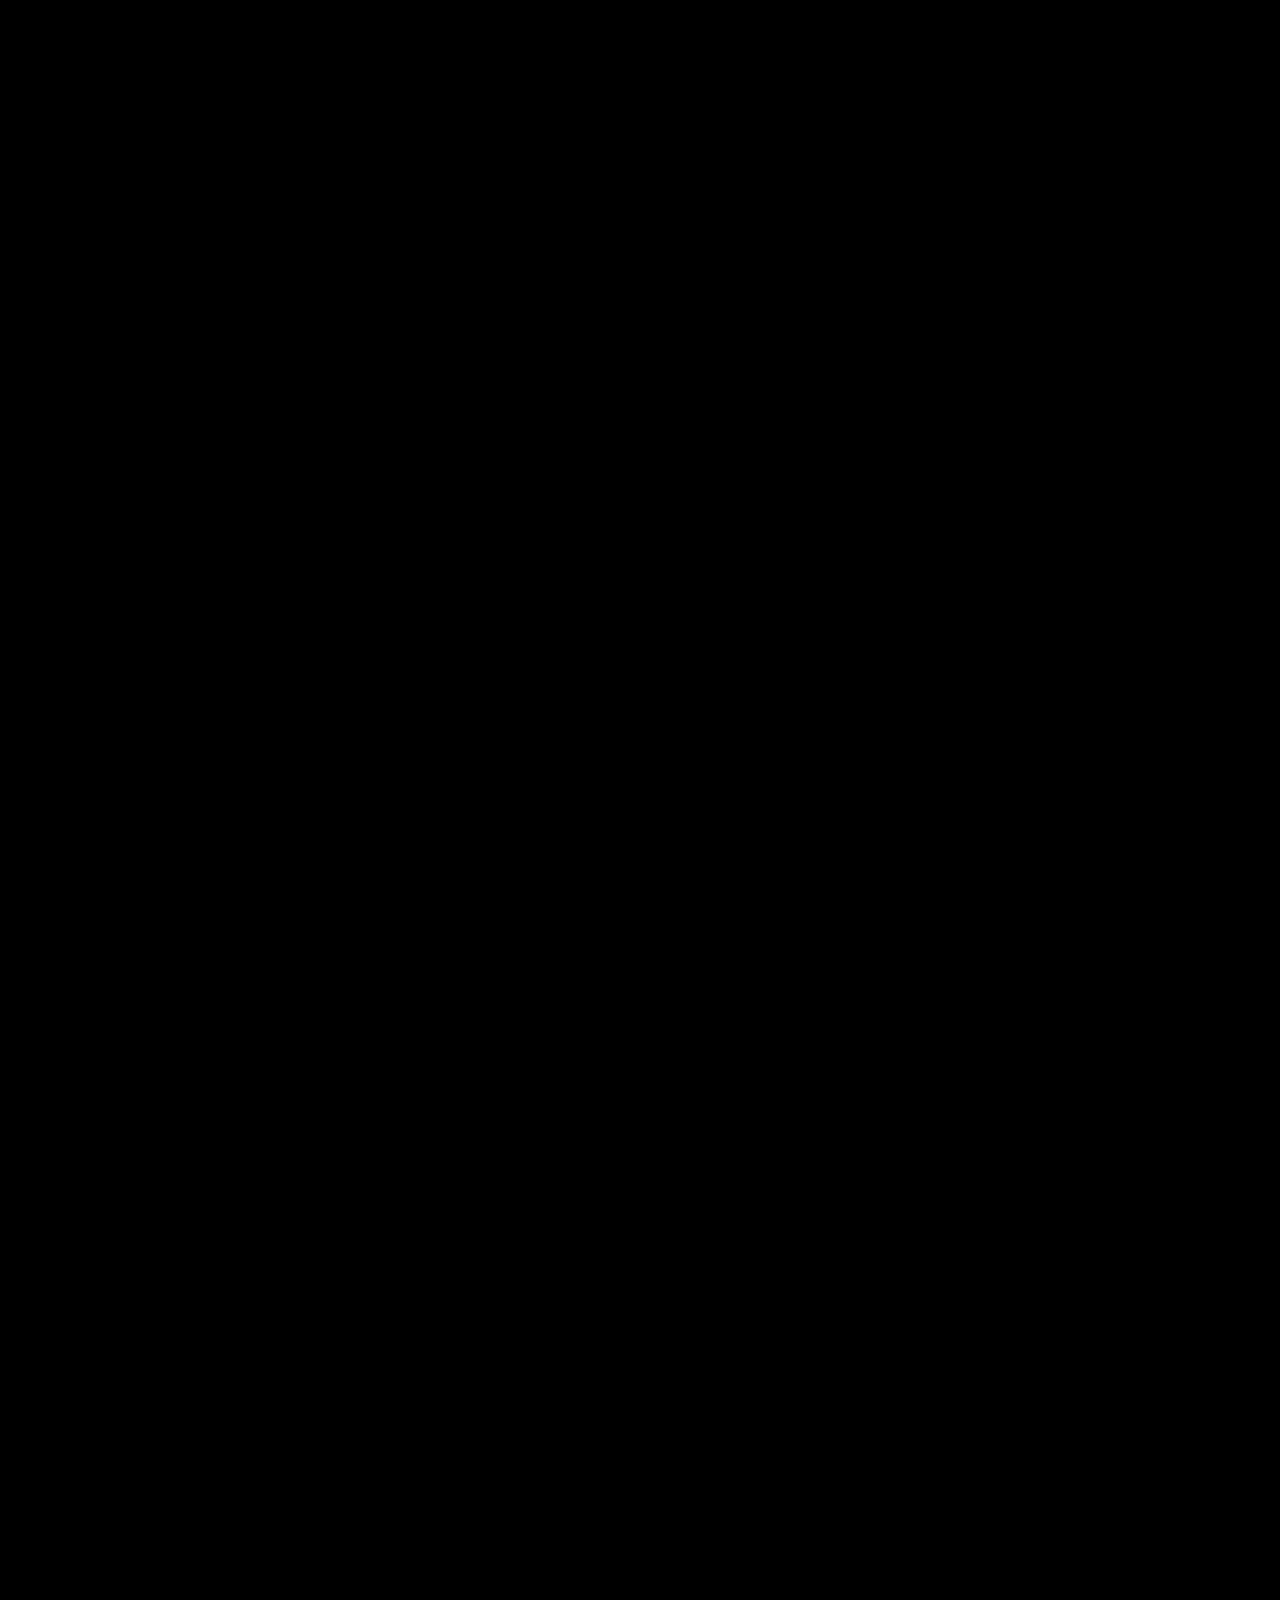
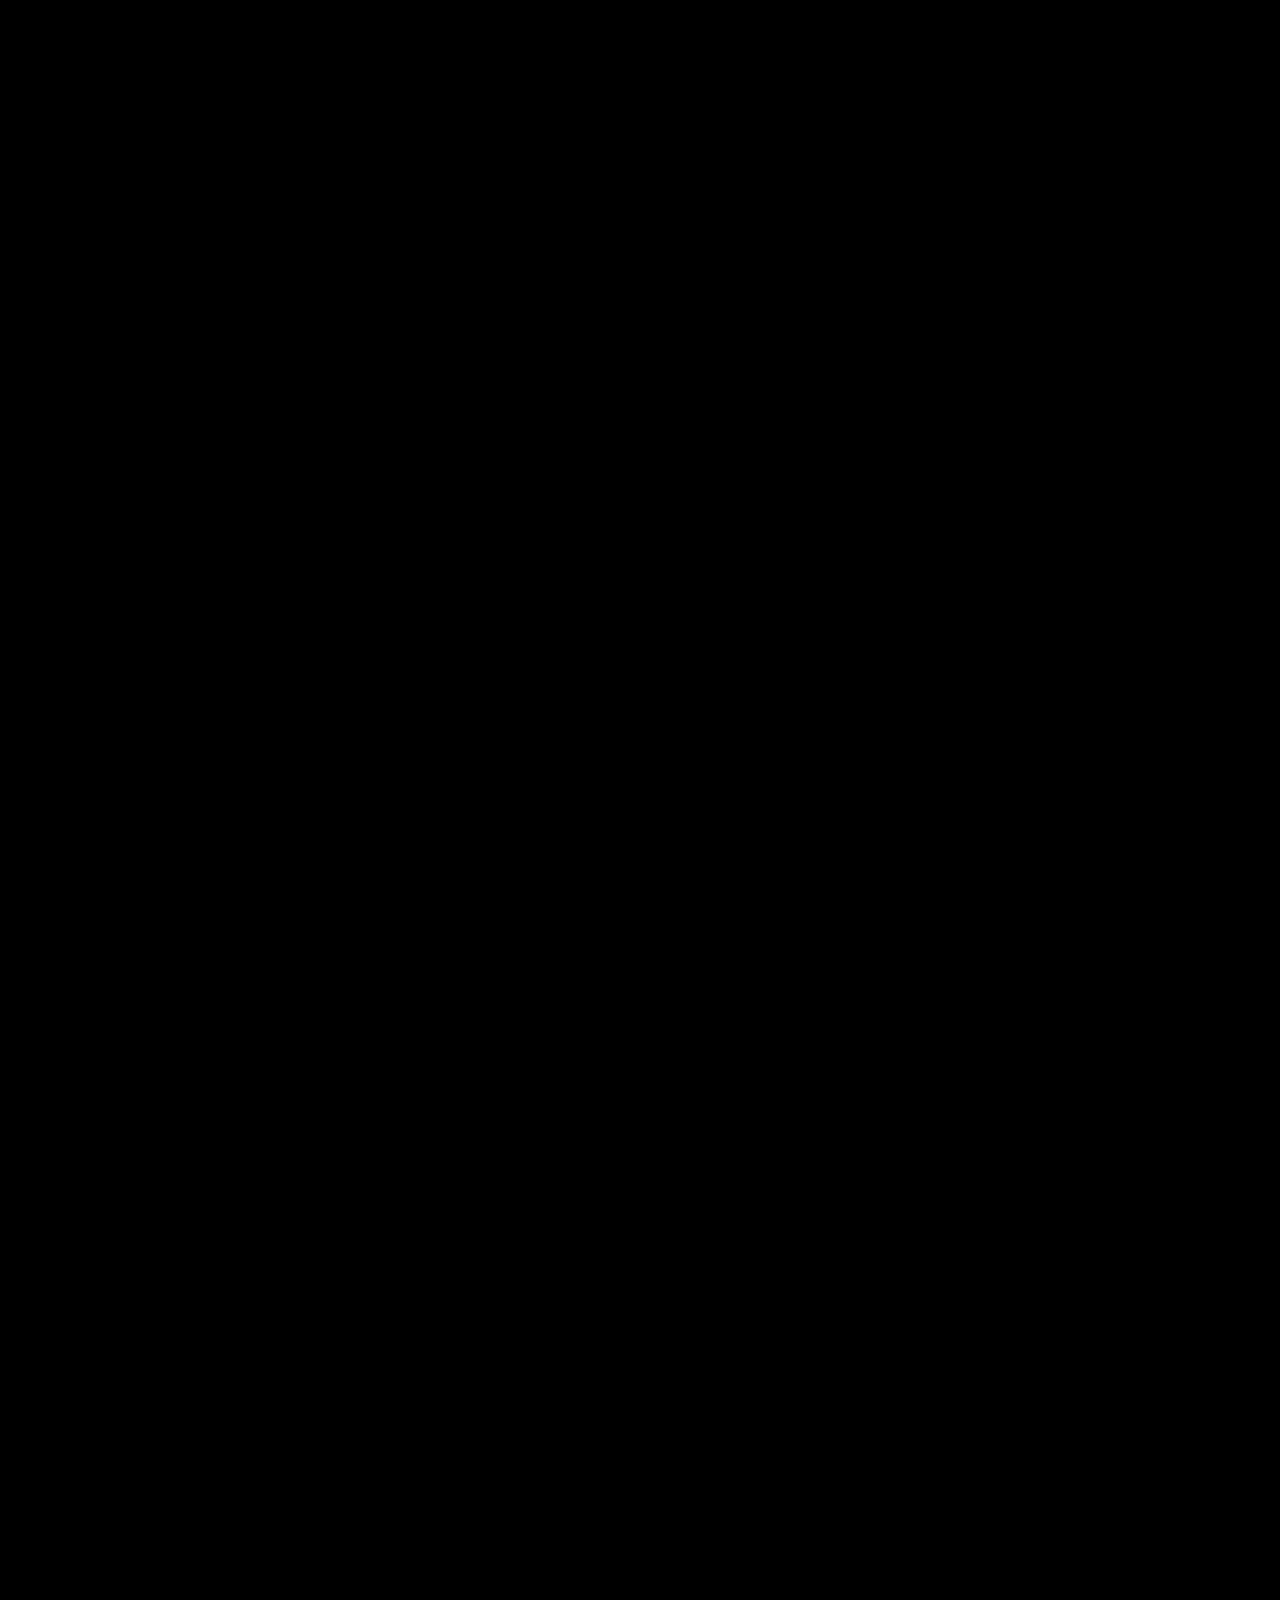
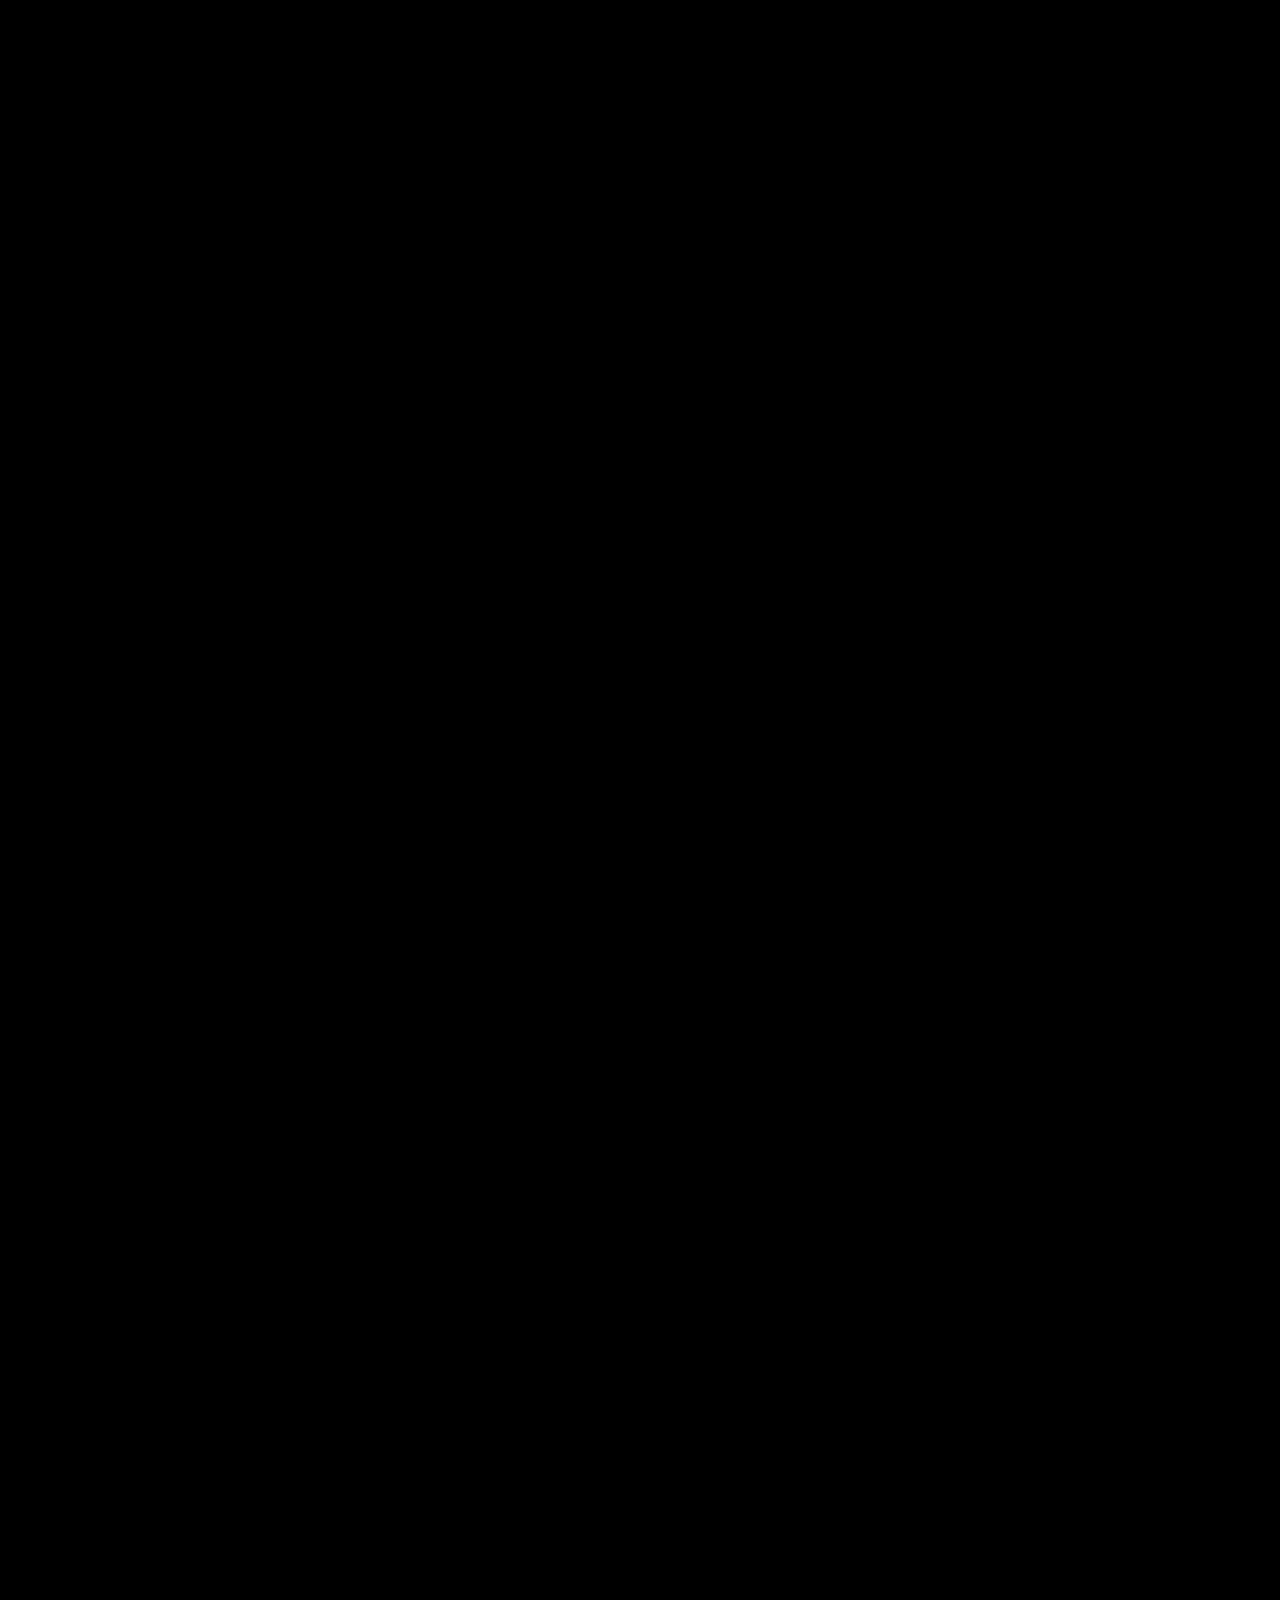
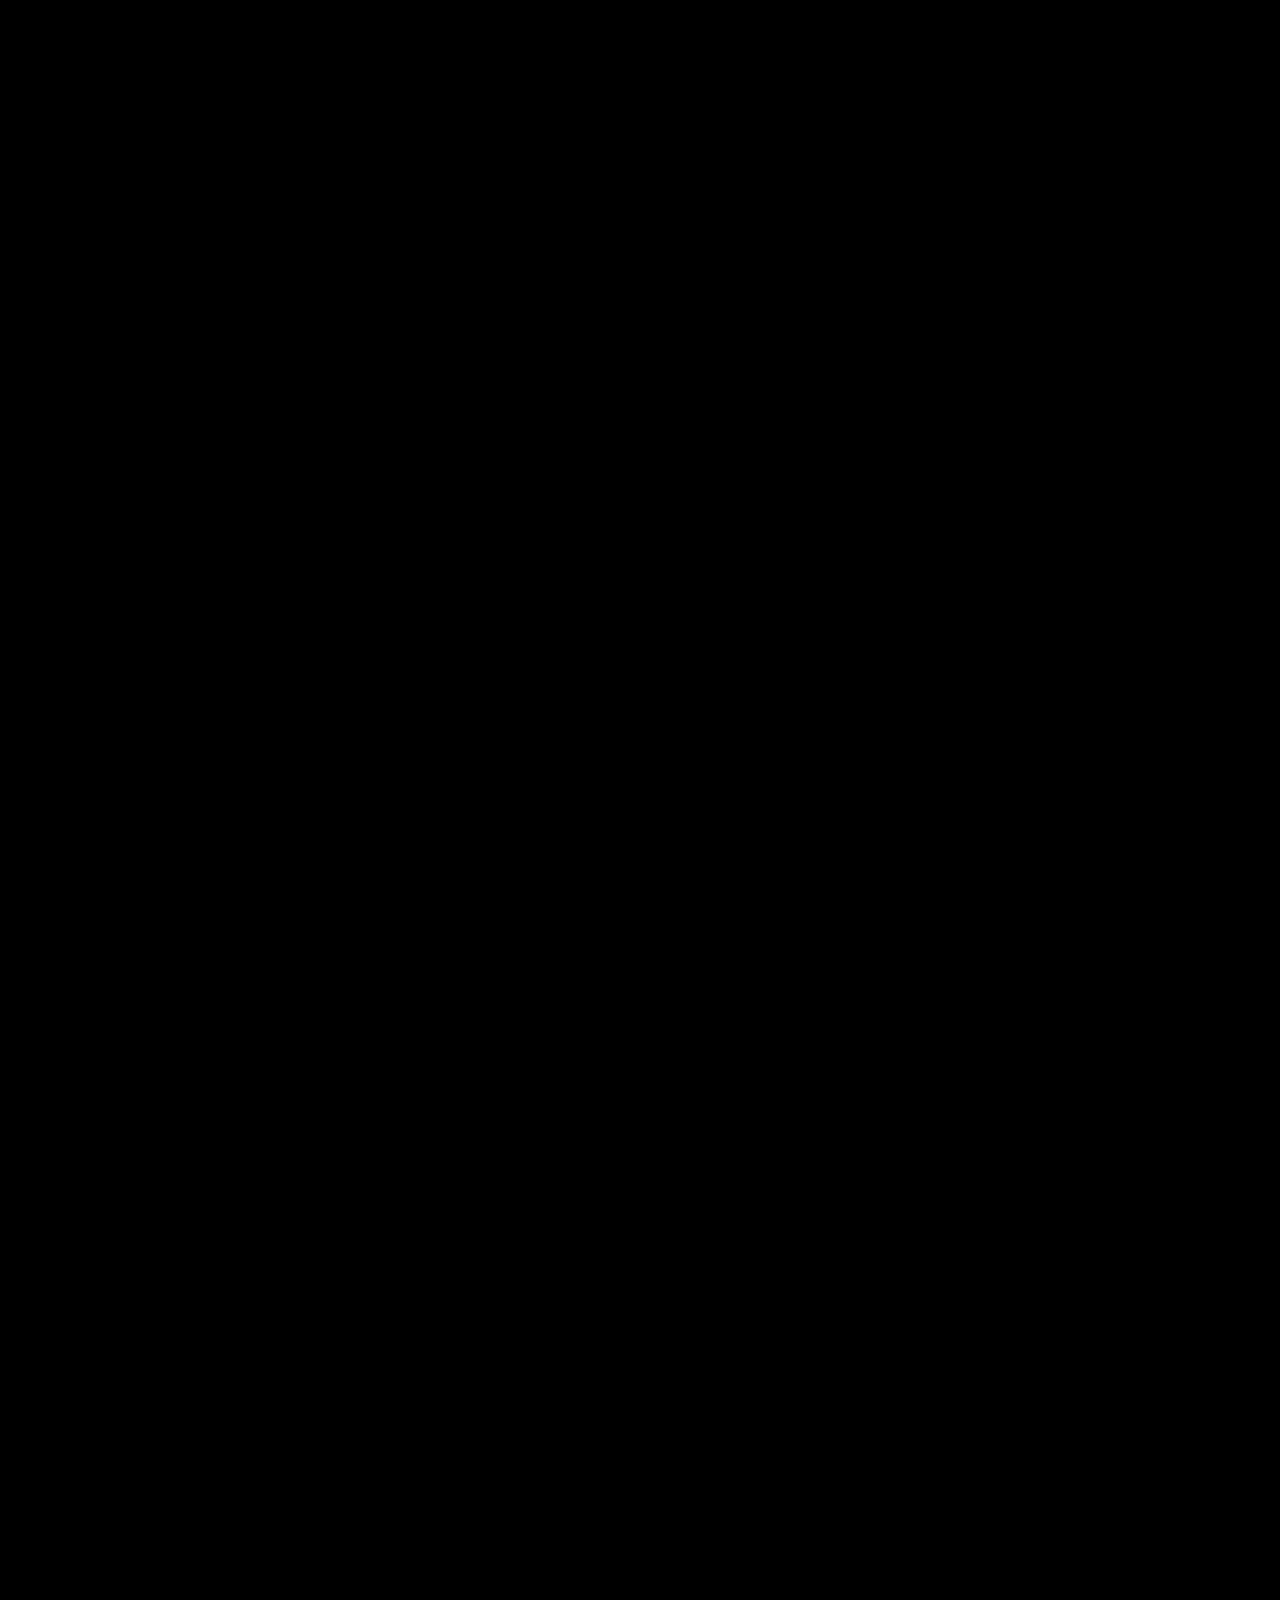
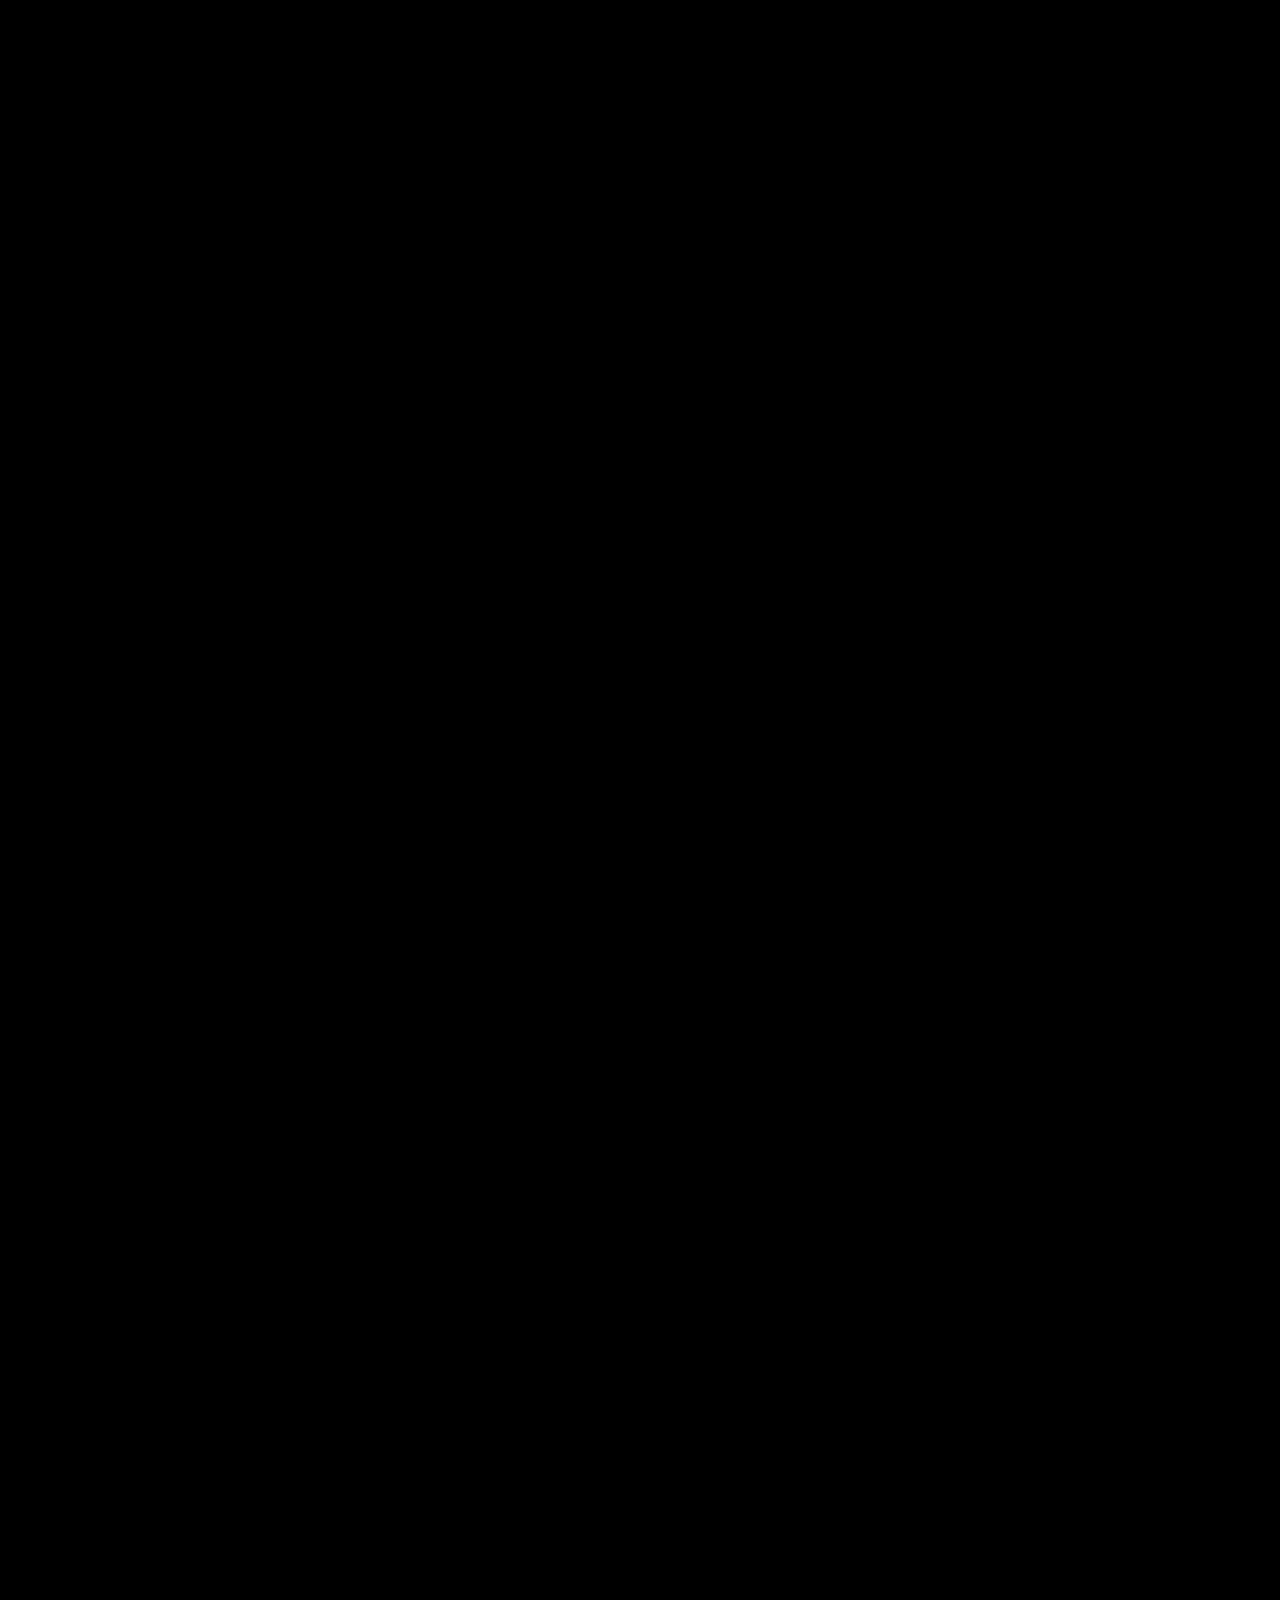
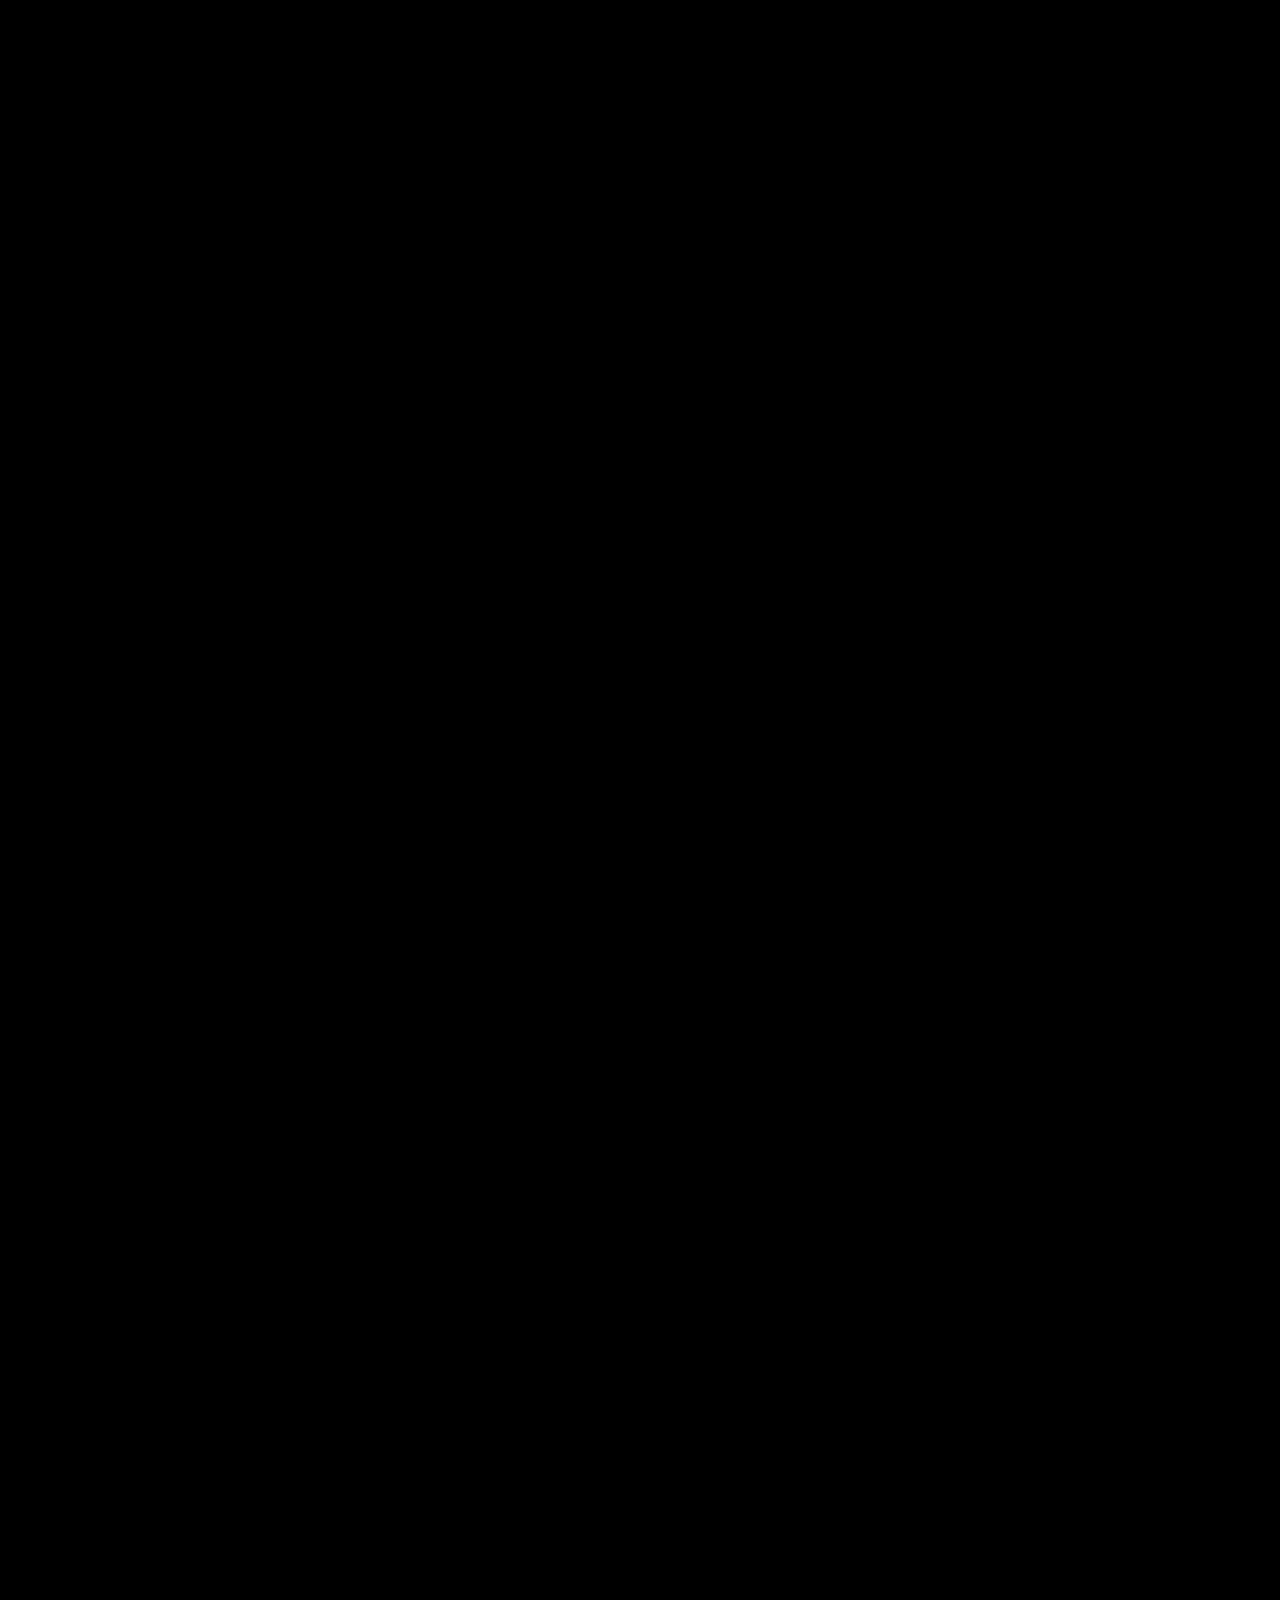
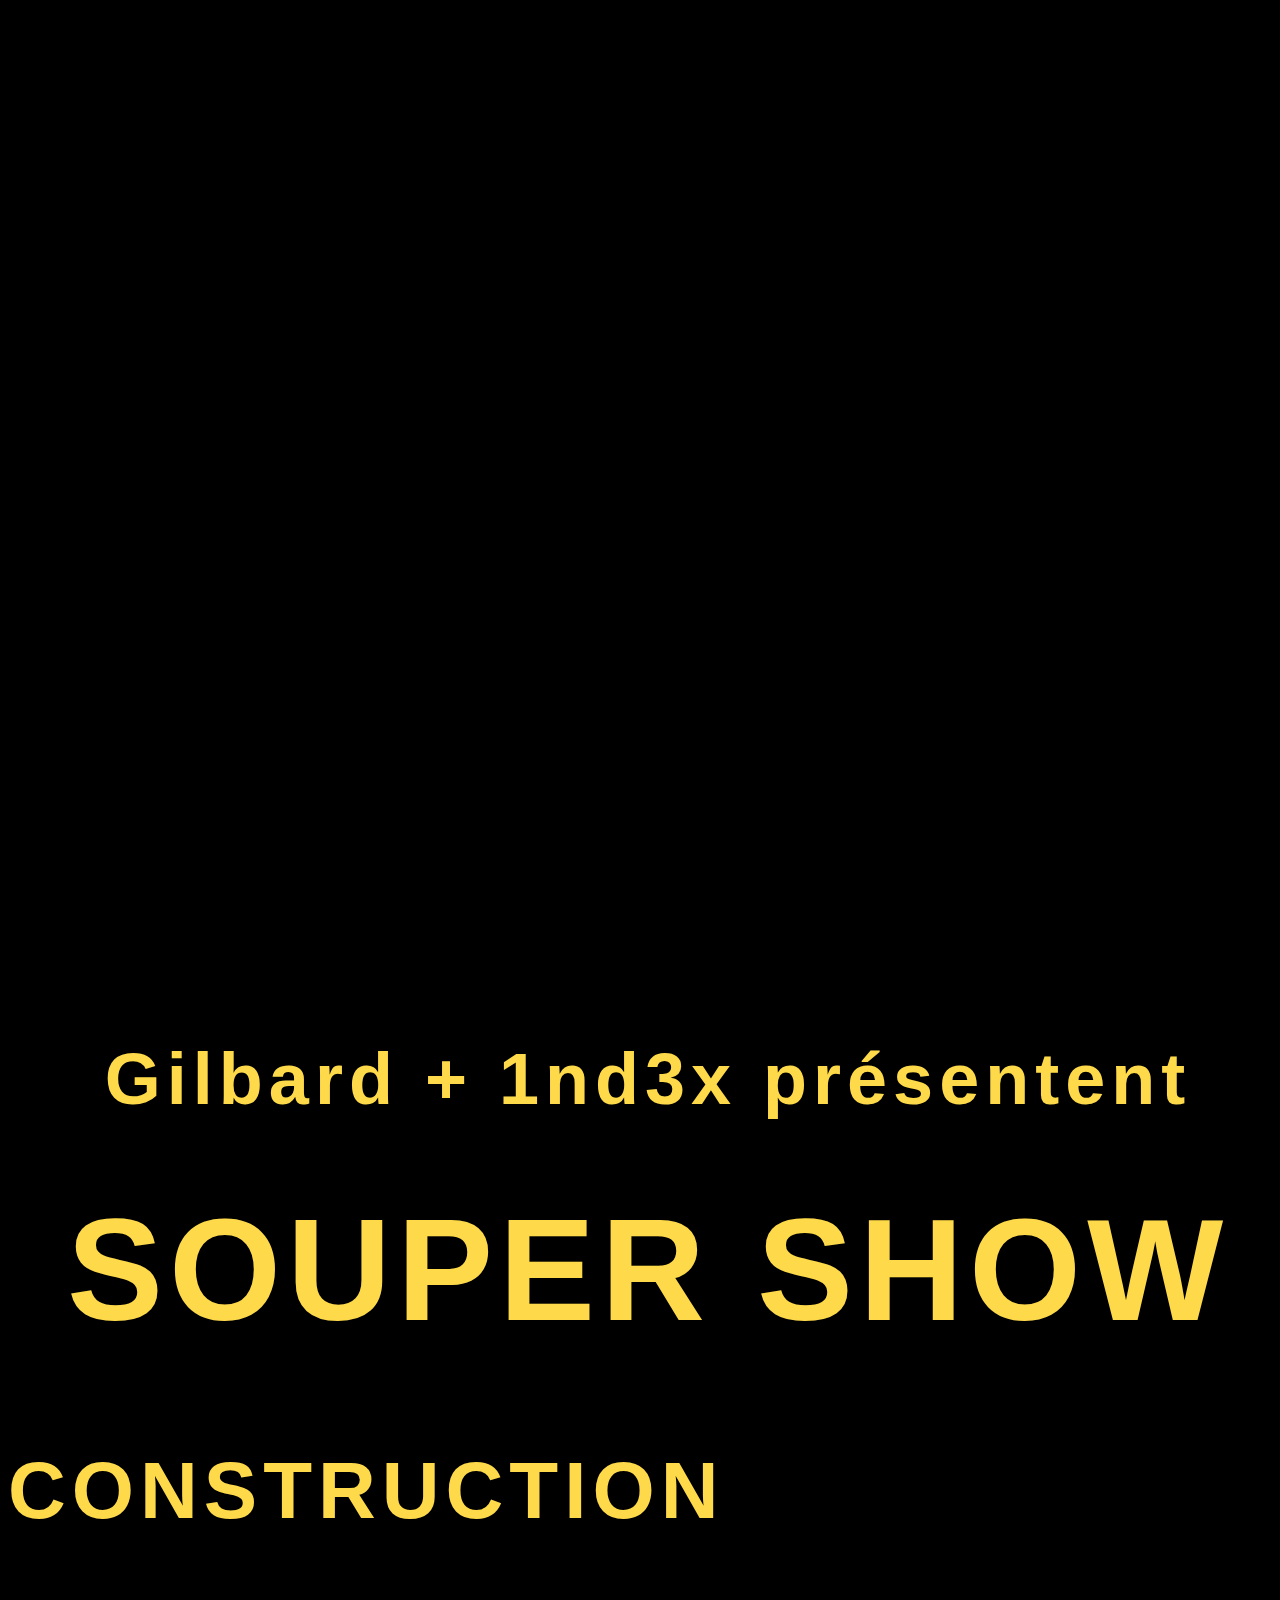
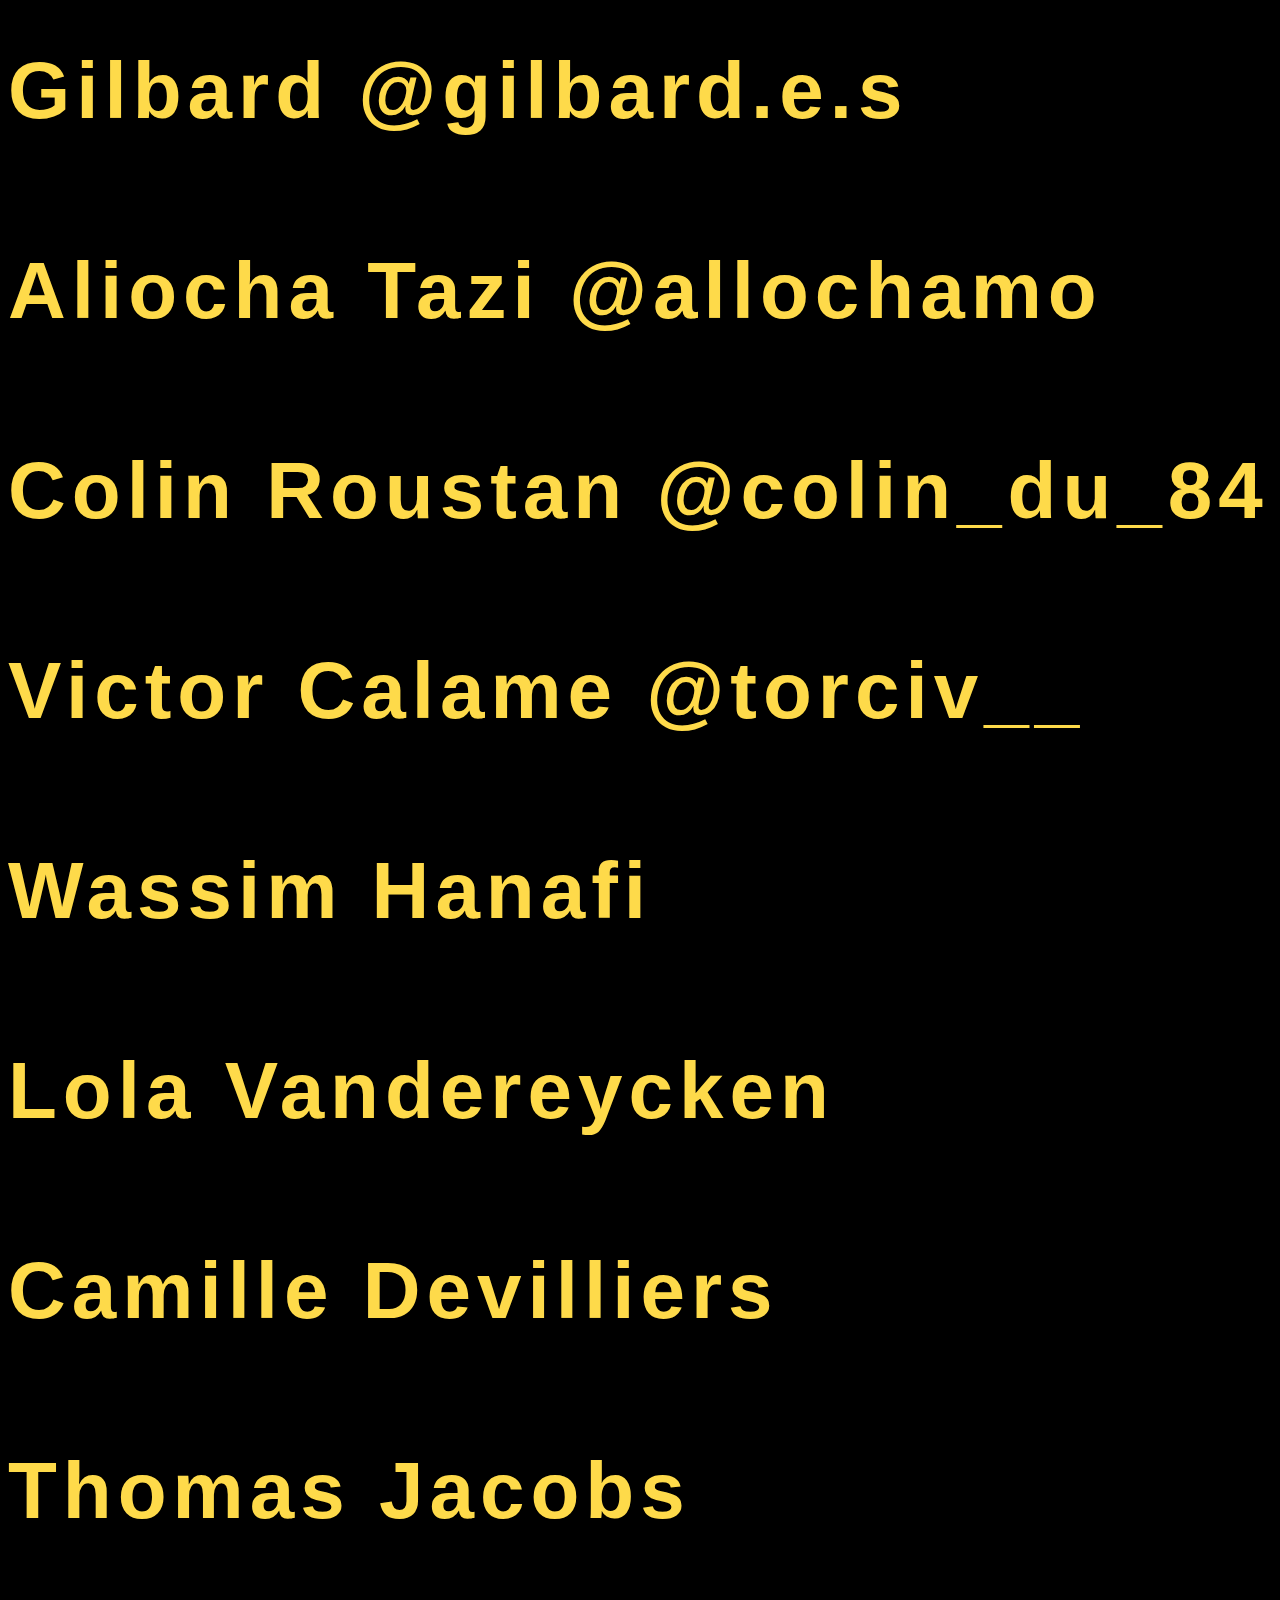
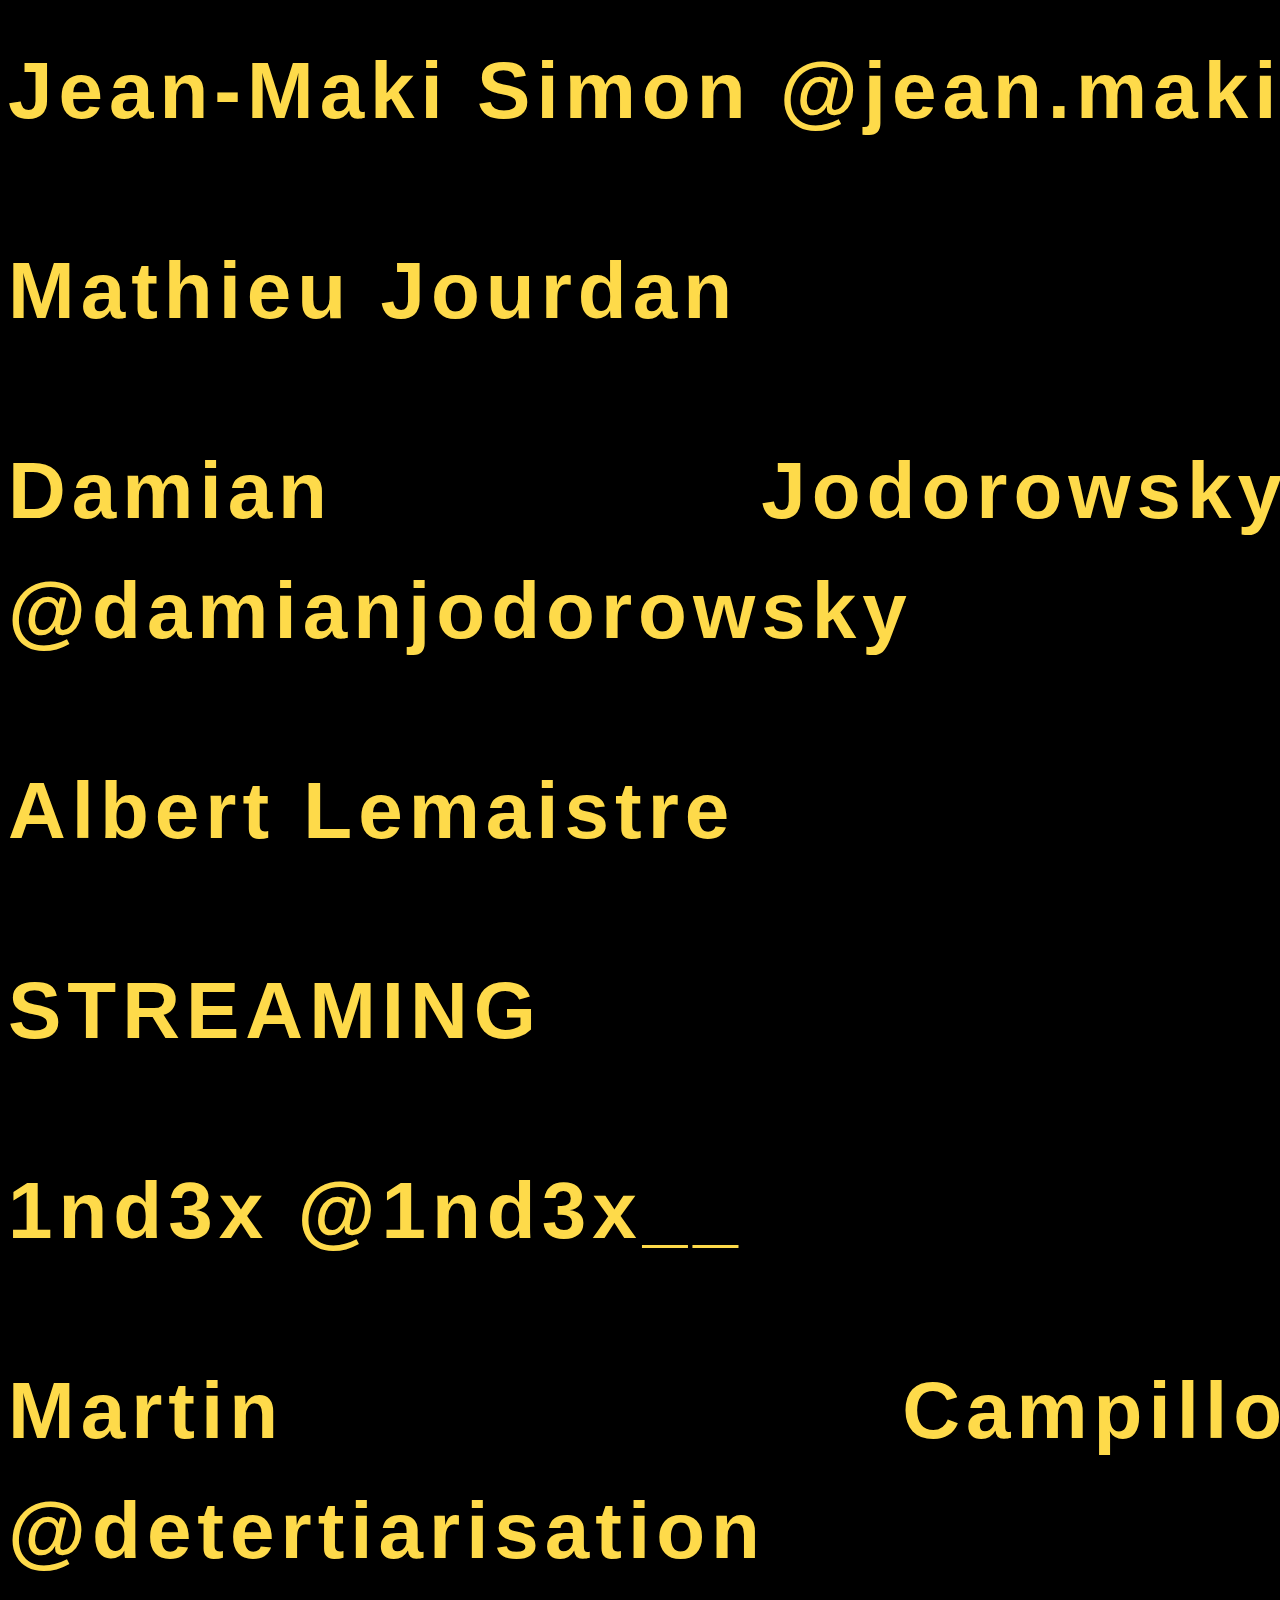
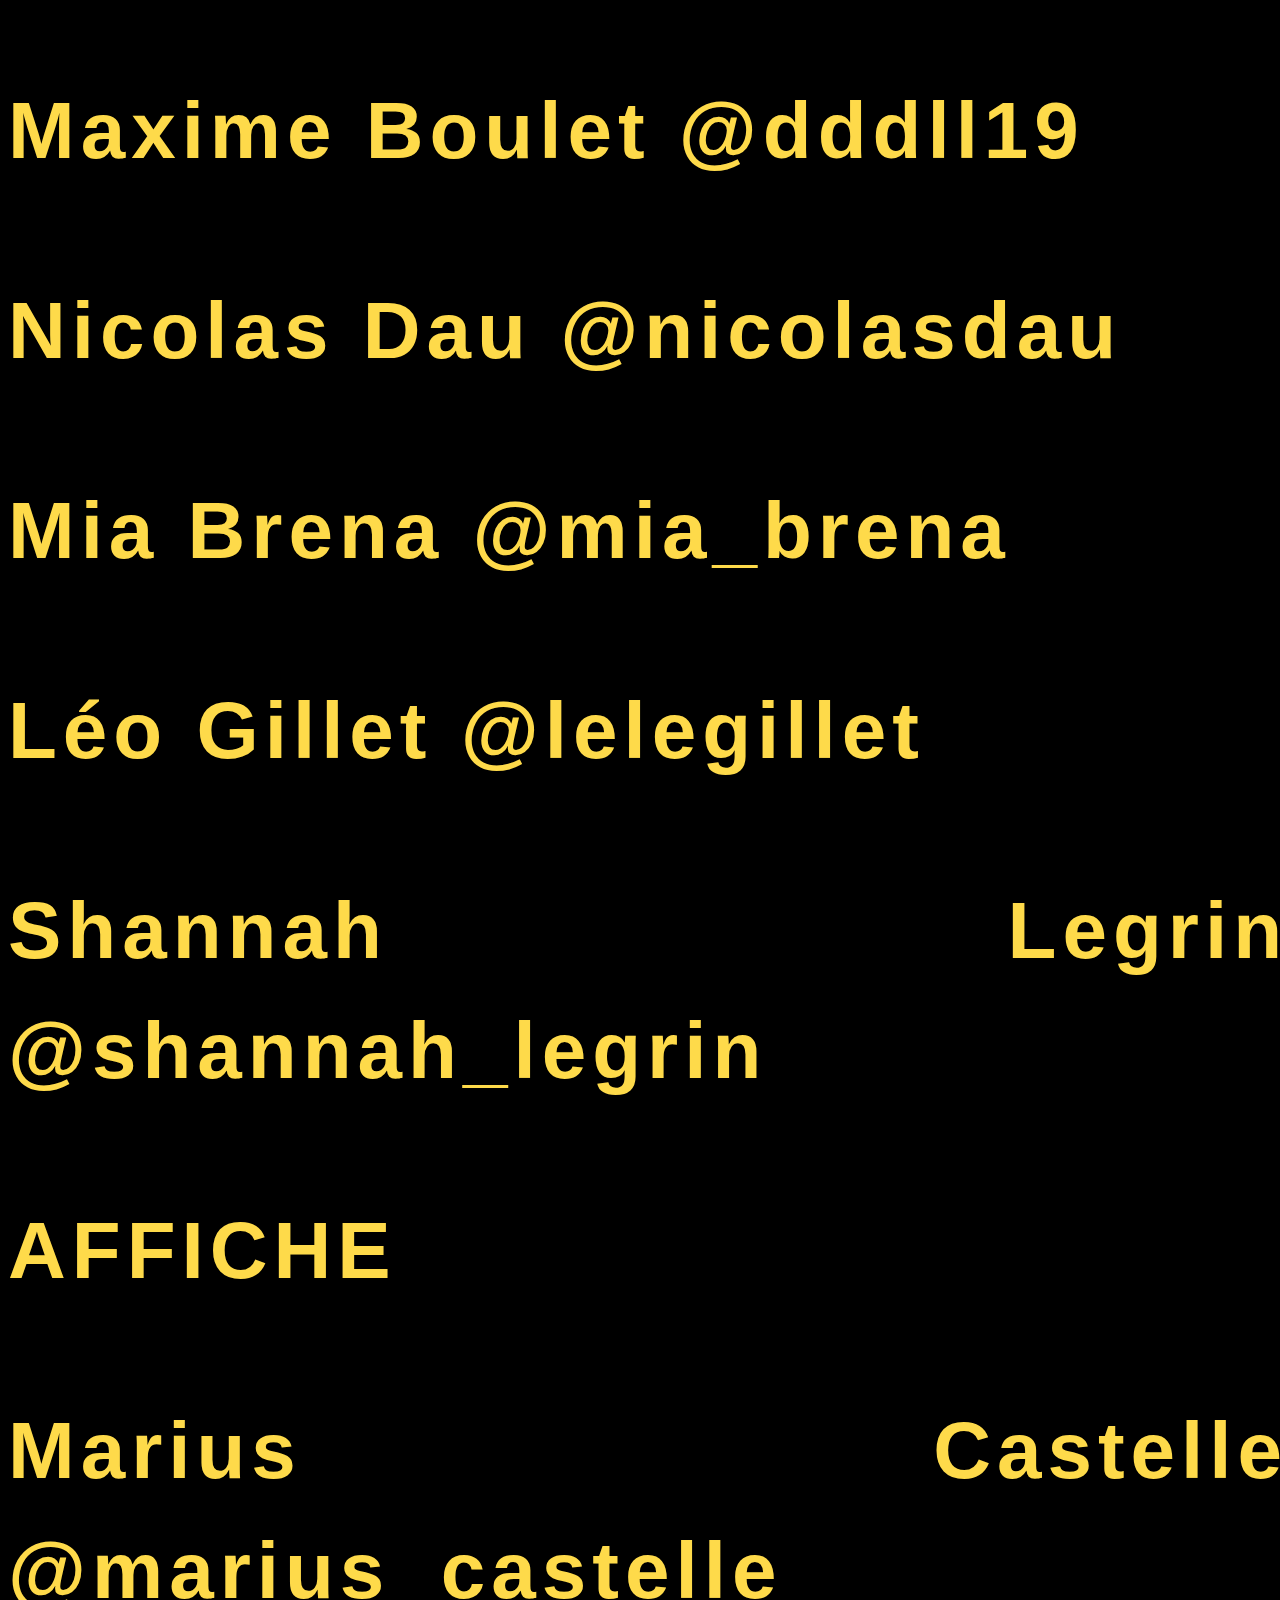
<file: generique/index.html>
<!DOCTYPE html>
<html>
  <head>
    <meta charset="UTF-8">
    <title>Générique</title>
    <style>
body {
  width: 100%;
  height: 100%;
  background: #000;
  overflow: hidden;
}

.fade {
  position: relative;
  width: 100%;
  min-height: 60vh;
  top: -25px;
  background-image: linear-gradient(0deg, transparent, black 75%);
  z-index: 1;
}

.star-wars {
  display: flex;
  justify-content: center;
  position: relative;
  height: 800px;
  color: #feda4a;
  font-family: 'Pathway Gothic One', sans-serif;
  font-size: 500%;
  font-weight: 600;
  letter-spacing: 6px;
  line-height: 150%;
  perspective: 400px;
  text-align: justify;
}

.crawl {
  position: relative;
  top: 9999px;
  transform-origin: 50% 100%;
  animation: crawl 60s linear;
}

.crawl > .title {
  font-size: 90%;
  text-align: center;
}

.crawl > .title h1 {
  margin: 0 0 100px;
  text-transform: uppercase;
}

@keyframes crawl {
  0% {
    top: 0;
    transform: rotateX(20deg)  translateZ(0);
  }
  100% {
    top: -6000px;
    transform: rotateX(25deg) translateZ(-2500px);
  }
}

    </style>
  </head>
  <body>
    <div class="fade"></div>

<section class="star-wars">

  <div class="crawl">

    <div class="title">
      <p>Gilbard + 1nd3x présentent</p>
      <h1>SOUPER SHOW</h1>
    </div>

    <p>CONSTRUCTION</p>
    <p>Gilbard @gilbard.e.s</p>
    <p>Aliocha Tazi @allochamo</p>
    <p>Colin Roustan @colin_du_84</p>
    <p>Victor Calame @torciv__</p>
    <p>Wassim Hanafi</p>
    <p>Lola Vandereycken</p>
    <p>Camille Devilliers</p>
    <p>Thomas Jacobs</p>
    <p>Jean-Maki Simon @jean.maki</p>
    <p>Mathieu Jourdan</p>
    <p>Damian Jodorowsky @damianjodorowsky</p>
    <p>Albert Lemaistre</p>
    <p></p>
    <p>STREAMING</p>
    <p>1nd3x @1nd3x__</p>
    <p>Martin Campillo @detertiarisation</p>
    <p>Maxime Boulet @dddll19</p>
    <p>Nicolas Dau @nicolasdau</p>
    <p>Mia Brena @mia_brena</p>
    <p>Léo Gillet @lelegillet</p>
    <p>Shannah Legrin @shannah_legrin</p>
    <p></p>
    <p>AFFICHE</p>
    <p>Marius Castelle @marius_castelle</p>
    <p></p>
    <p>MUSIQUE GENERIQUE</p>
    <p>Tristant Brundler @tristan.brundler</p>
    <p></p>
    <p>ANIMATIONS</p>
    <p>Charlie Poillon @charliepoillon</p>
    <p>Nicolas Deshayes</p>
    <p></p>
    <p>PRISE DE NOTE SUBJECTIVE</p>
    <p>SUBJECTIVE NOTE-TAKING</p>
    <p>Katinka De Jonge @kajdejonge</p>
    <p>Amber Vanluffelen @am_j_v</p>
    <p>Hugues Makaba Ntoto @makaba.hugues</p>
    <p></p>
    <p>PHOTOGRAPHIES</p>
    <p>Nicolas Dykmans @dykpics</p>
    <p>Camille Poietvin camillepoi</p>
    <p>Nicolas Robert @nikolayevitch</p>
    <p>Aymeric Gontran @vieuxfringues</p>
    <p></p>
    <p>APERITIF</p>
    <p>Fredoleboss @fredolebosss</p>
    <p></p>
    <p>TOAST</p>
    <p>1nd3x @1nd3x__</p>
    <p>Gilbard @gilbard.e.s</p>
    <p></p>
    <p>ENTREE</p>
    <p>Cultureghme @cultureghem</p>
    <p>Cassonade @cassonade_1080</p>
    <p>Les Gastrosophes @les_gastrosophes</p>
    <p>No Javel! @nojavel</p>
    <p></p>
    <p>ACCORD METS ET VERRES</p>
    <p>Dries Hamels @dries.dries</p>
    <p>Arnaud Eubelen @aeubelen</p>
    <p>Emma Cogné @cogneemma</p>
    <p>La Fédération des Récupérathèques @fd_recuperatheques</p>
    <p>Cycl.one @collectif_cycl.one</p>
    <p>Louise Vandervorst @lou_lou_vdv</p>
    <p>Rotor DC @rotordc</p>
    <p></p>
    <p>PLAT(S)</p>
    <p>Siméon Droulers @simeon_droulers</p>
    <p>Klara Fontibus @klara_fontibus</p>
    <p>FOUR @foooouuuur</p>
    <p></p>
    <p>CAFE</p>
    <p>@egutchi_</p>
    <p></p>
    <p>DIGESTIF</p>
    <p>Sylvia @sylvia_iweanya</p>
    <p></p>
    <p>ADDITION</p>
    <p>1nd3x @1nd3x__</p>
    <p>Gilbard @gilbard.e.s</p>
  </div>

</section>
  </body>
</html>
</file>
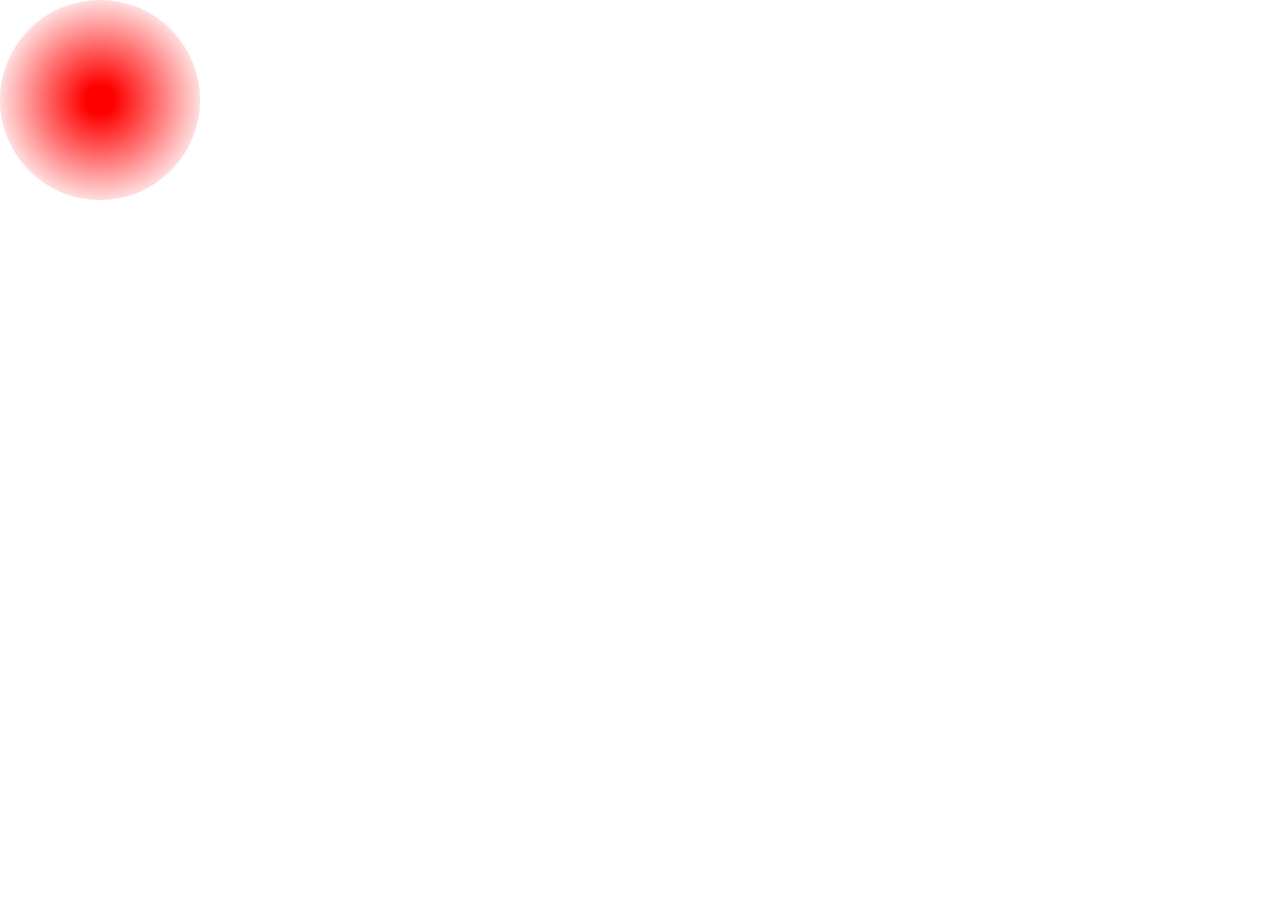
<file: logo/index.html>
<!DOCTYPE html>
<html>
  <head>
    <title>1ND3X LOGO</title>
    <!-- Include IBM Plex Mono and Sans-serif fonts from Google Fonts CDN -->
    <link rel="stylesheet" href="https://fonts.googleapis.com/css?family=IBM+Plex+Mono:200,400,500,700|IBM+Plex+Sans:400,500,700">
    <link rel="stylesheet" href="../css/reset.css">
    <link href="https://fonts.cdnfonts.com/css/garamond" rel="stylesheet">
    <style>
html, body {
  height:100%;
}
#content {
  height:100%;
  display:flex;
  justify-content:center;
  align-items:center;
}
h1 {
  font-family:"Garamond", serif;
  font-size:100vh;

  font-size:20pt;
  text-align:center;
  color:white;
}
#wrap {
  position:fixed;
  display:flex;
  justify-content:center;
  align-items:center;
  height:200px;
  width:200px;
}
#logo {
  position:fixed;
  width:200px;
  height:200px;
  background: rgb(255,0,0);
  background: radial-gradient(circle, rgba(255,0,0,1) 0%, rgba(255,0,0,1) 10%, rgba(255,255,255,0) 80%, rgba(255,255,255,0) 100%);
  border-radius:50%;

  animation: breath alternate infinite 2s ease-out;
}

#helper {
  display:none;
}

      .top {top:0;}
      .bottom {bottom:0;}
      .right {right:0;}
      .left {left:0;}

      @keyframes breathing {
	from {
	  background: radial-gradient(circle, rgba(255,0,0,1) 0%, rgba(255,0,0,1) 10%, rgba(255,255,255,0) 80%, rgba(255,255,255,0) 100%);
	}
	to {
	  background: radial-gradient(circle, rgba(255,0,0,1) 0%, rgba(255,0,0,1) 100%, rgba(255,0,0,1) 100%,rgba(255,0,0,1) 100%);
	}
      }

      @keyframes breath {
	from {
	  width:60px;
	  height:60px;
	}
	to {
	  width:100px;
	  height:100px;
	}
	@property --x {
	  syntax: '<percentage>';
	  inherits: false;
	  initial-value: 0%;
	}

	#shine-div {
	  height: 30vh;
	  width: 60vw;
	  margin: auto;
	  border-radius: 10px;
	  background: radial-gradient(ellipse farthest-corner at var(--x) 0%, #FFFFFF 0%, #ffb3ff 8%, #ff33ff 25%, #800080 62.5%, #b300b3 100%);
	  animation: colorChange 5s infinite alternate;
	}

	@keyframes colorChange {
	  0% {
	    --x:0%;
	  }
	  50% {
	    --x:50%;
	  }
	  100% {
	    --x:100%;
	  }
	}
    </style>
  </head>
  <body>

    <div id="wrap">
      <div id="logo"></div>
      <h1>1ND3X</h1>
    </div>

    <script src="https://code.jquery.com/jquery-3.6.0.min.js"></script>
    <script>
      // Function to get URL parameters by name
      function getParameterByName(name) {
	name = name.replace(/[\[\]]/g, "\\$&");
	var regex = new RegExp("[?&]" + name + "(=([^&#]*)|&|#|$)"),
	  results = regex.exec(window.location.search);
	if (!results) return null;
	if (!results[2]) return '';
	return decodeURIComponent(results[2].replace(/\+/g, " "));
      }

      // Get the parameters from the URL
      var classParam = getParameterByName('align');
      var fontSize = getParameterByName('fs');

      // Update the content with the parameters
      if (classParam) {
	console.log(classParam);
	$('#wrap').addClass(classParam);
      }

      console.log(!fontSize);
    </script>
  </body>
</html>
</file>
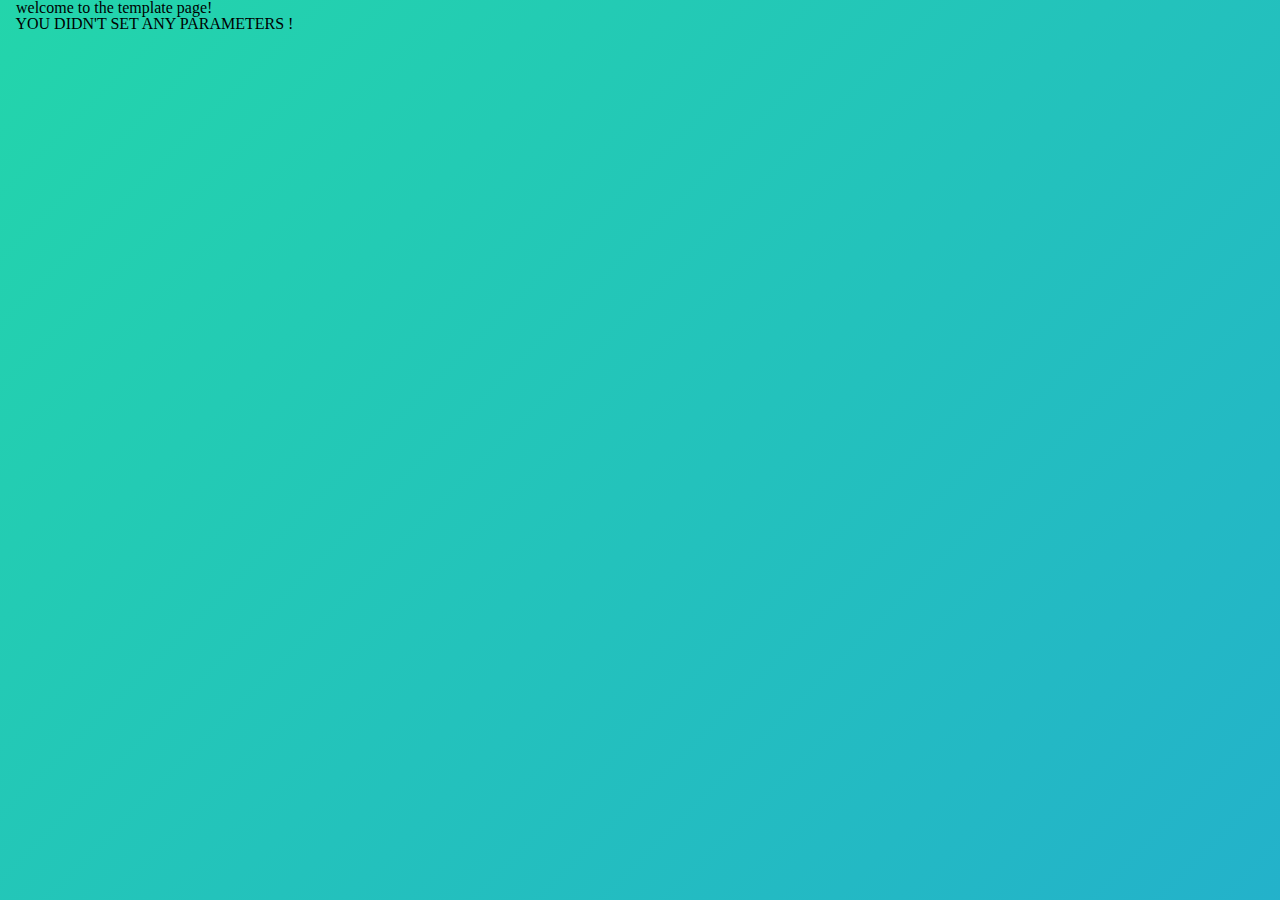
<file: template/index.html>
<!DOCTYPE html>
<html>
  <head>
    <meta charset="UTF-8">
    <title>URL Parameters Example</title>
    <!-- Include IBM Plex Mono and Sans-serif fonts from Google Fonts CDN -->
    <link rel="stylesheet" href="https://fonts.googleapis.com/css?family=IBM+Plex+Mono:200,400,500,700|IBM+Plex+Sans:400,500,700">
    <link rel="stylesheet" href="../css/reset.css">
    <link rel="stylesheet" href="style.css">
    <link href="https://fonts.cdnfonts.com/css/garamond" rel="stylesheet">

  </head>
  <body>
    <div id="helper">
      <pre>
    welcome to the template page!
    YOU DIDN'T SET ANY PARAMETERS !
      </pre>
    </div>

    <script src="https://code.jquery.com/jquery-3.6.0.min.js"></script>
    <script src="script.js"></script>
  </body>
</html>
</file>
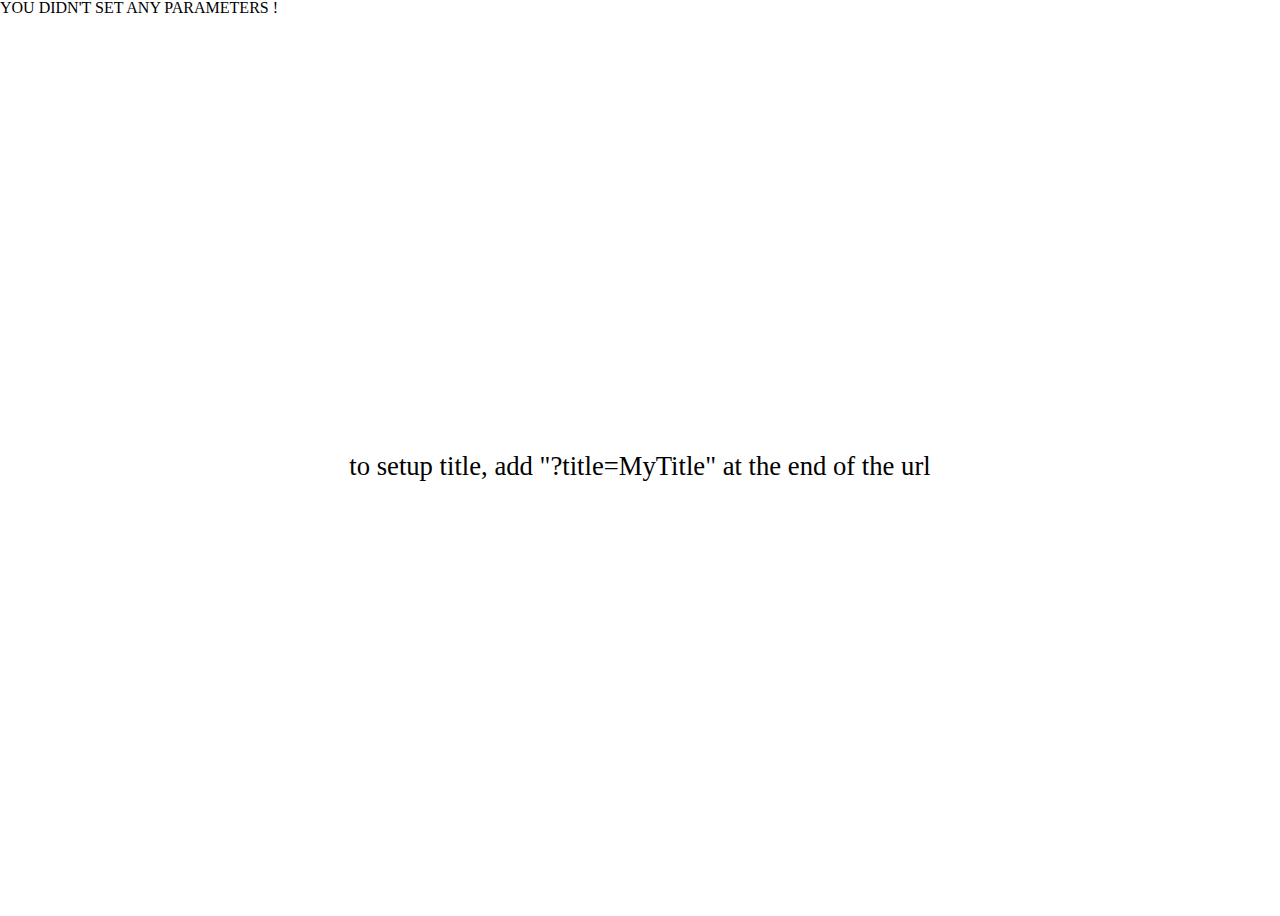
<file: title/index.html>
<!DOCTYPE html>
<html>
<head>
    <title>URL Parameters Example</title>
    <!-- Include IBM Plex Mono and Sans-serif fonts from Google Fonts CDN -->
    <link rel="stylesheet" href="https://fonts.googleapis.com/css?family=IBM+Plex+Mono:200,400,500,700|IBM+Plex+Sans:400,500,700">
    <link rel="stylesheet" href="../css/reset.css">
    <link href="https://fonts.cdnfonts.com/css/garamond" rel="stylesheet">
<style>
html, body {
  height:100%;
}
#content {
  height:100%;
  display:flex;
  justify-content:center;
  align-items:center;
}
h1 {
  font-family:"Garamond", serif;
  font-size:100vh;

  font-size:20pt;
  text-align:center;
}

	#helper {
	  display:none;
	}
</style>
</head>
<body>
  <div id="helper">
    YOU DIDN'T SET ANY PARAMETERS !
  </div>
    <div id="content">
	<h1 id="title">to setup title, add "?title=MyTitle" at the end of the url</h1>
    </div>

    <script src="https://code.jquery.com/jquery-3.6.0.min.js"></script>
    <script>
        // Function to get URL parameters by name
        function getParameterByName(name) {
            name = name.replace(/[\[\]]/g, "\\$&");
            var regex = new RegExp("[?&]" + name + "(=([^&#]*)|&|#|$)"),
                results = regex.exec(window.location.search);
            if (!results) return null;
            if (!results[2]) return '';
            return decodeURIComponent(results[2].replace(/\+/g, " "));
        }

        // Get the parameters from the URL
        var titleParam = getParameterByName('title');
        var fontSize = getParameterByName('fs');
        var color = getParameterByName('color');

        // Update the content with the parameters
        if (titleParam) {
            $('#title').text(titleParam);
        }

        if (fontSize) {
            $('#title').css("font-size",fontSize + "pt");
        }

        if (color) {
            $('#title').css("color",color);
        }


	if(!fontSize &&  !titleParam && !color){
	  $("#helper").show();
	}

	console.log(!fontSize);
    </script>
</body>
</html>
</file>
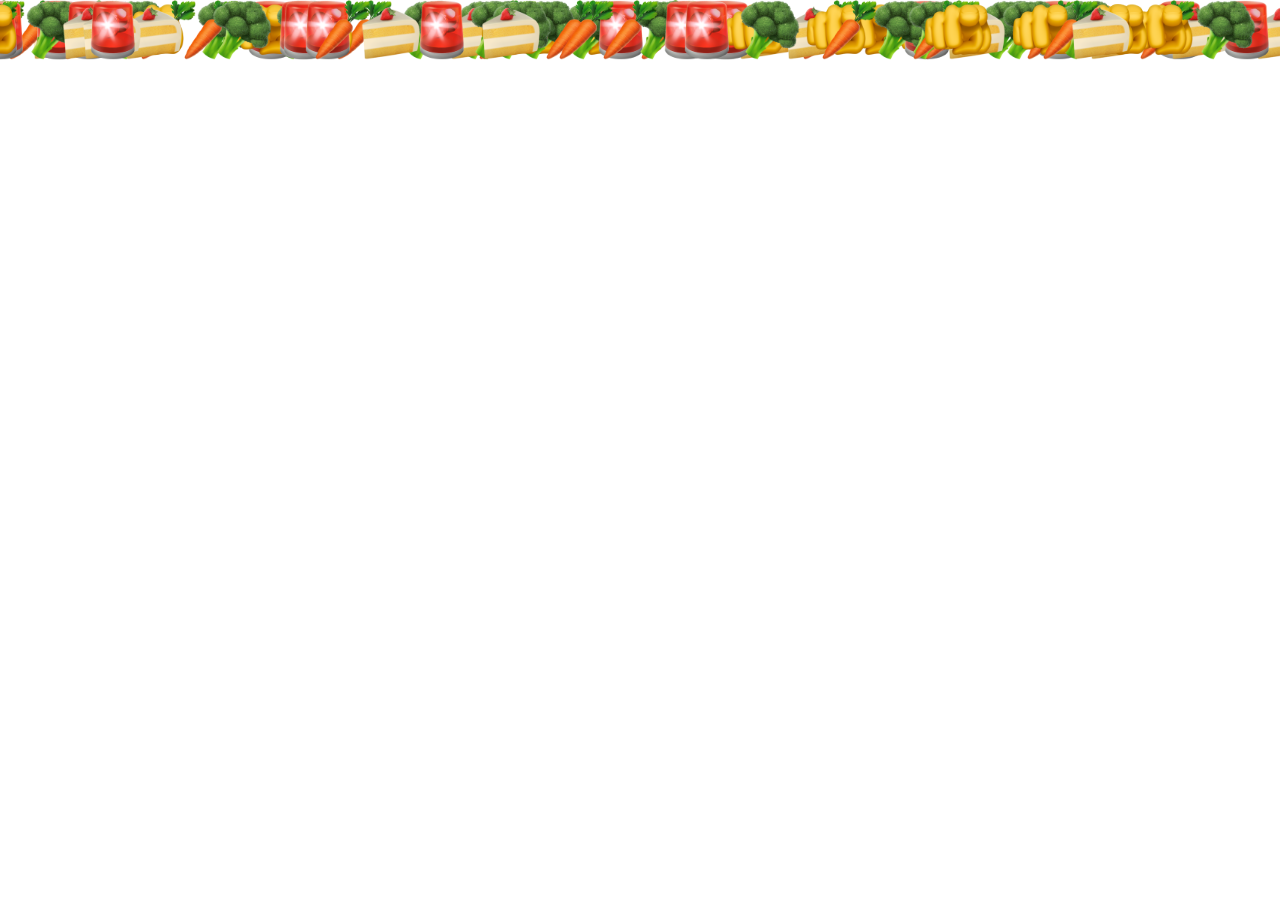
<file: emoji/page/index.html>
<!DOCTYPE html>
<html>
  <head>
    <meta charset="UTF-8">
    <title>Rain Effect with Images</title>
    <style>
body {
  margin: 0;
  overflow: hidden;
}

	#rain-container {
	  position: fixed;
	  top: 0;
	  left: 0;
	  width: 100%;
	  height: 100%;
	}

	body {
	  margin: 0;
	  overflow: hidden;
	}

	#rain-container {
	  position: absolute;
	  top: 0;
	  left: 0;
	  width: 100%;
	  height: 100%;
	}

	.rain-droplet {
	  position: absolute;
	  width: 60px; /* Adjust the width and height as needed */
	  height: 60px;
	  background-size: cover;
	  animation: fall 3s linear infinite;
	}

	@keyframes fall {
	  0% {
	    transform: translateY(0);
	    opacity: 1;
	  }
	  100% {
	    transform: translateY(100vh);
	    opacity: 1;
	  }
	}
    </style>
  </head>
  <body>
    <div id="rain-container"></div>
    <script>

      // An array of local image URLs (you can add more image URLs)
      const imageUrls = [
	'../broccoli.png',
	'../cake.png',
	'../index.png',
	'../carrot.png',
	'../siren.png'
      ];

      const numDroplets = 100; // Number of rain droplets

      const container = document.getElementById('rain-container');

      // Create and animate rain droplets
      for (let i = 0; i < numDroplets; i++) {
	const droplet = document.createElement('div');
	droplet.className = 'rain-droplet';
	var img = imageUrls[Math.floor(Math.random() * imageUrls.length)];
	console.log(img);
	const randomLeft = Math.random() * 105 - 5;
	droplet.style.left = `${randomLeft}vw`;
	//droplet.style.backgroundImage = `url(${imageUrls[Math.floor(Math.random() * imageUrls.length)])}`;
	droplet.style.backgroundImage = `url(${img})`;

	const animationDuration = 5 + Math.random() * 5; // Vary the animation duration
	droplet.style.animation = `fall ${animationDuration}s linear infinite`;

	container.appendChild(droplet);
      }

    </script>
  </body>
</html>
</file>
<file: template/style.css>
html, body {
  height:100%;
}
#content {
  height:100%;
  display:flex;
  justify-content:center;
  align-items:center;
}
h1 {
  font-family:"Garamond", serif;
  font-size:100vh;

  font-size:20pt;
  text-align:center;
}

#helper {
  display:none;
}


html {
  height: 100%;
}

body {
  background: linear-gradient(-45deg, #ee7752, #e73c7e, #23a6d5, #23d5ab);
  background-size: 400% 400%;
  animation: gradient-anim 15s ease infinite;
  height: 100%;
}

@keyframes gradient-anim {
  0% {
    background-position: 0% 50%;
  }

  50% {
    background-position: 100% 50%;
  }

  100% {
    background-position: 0% 50%;
  }
}
</file>
